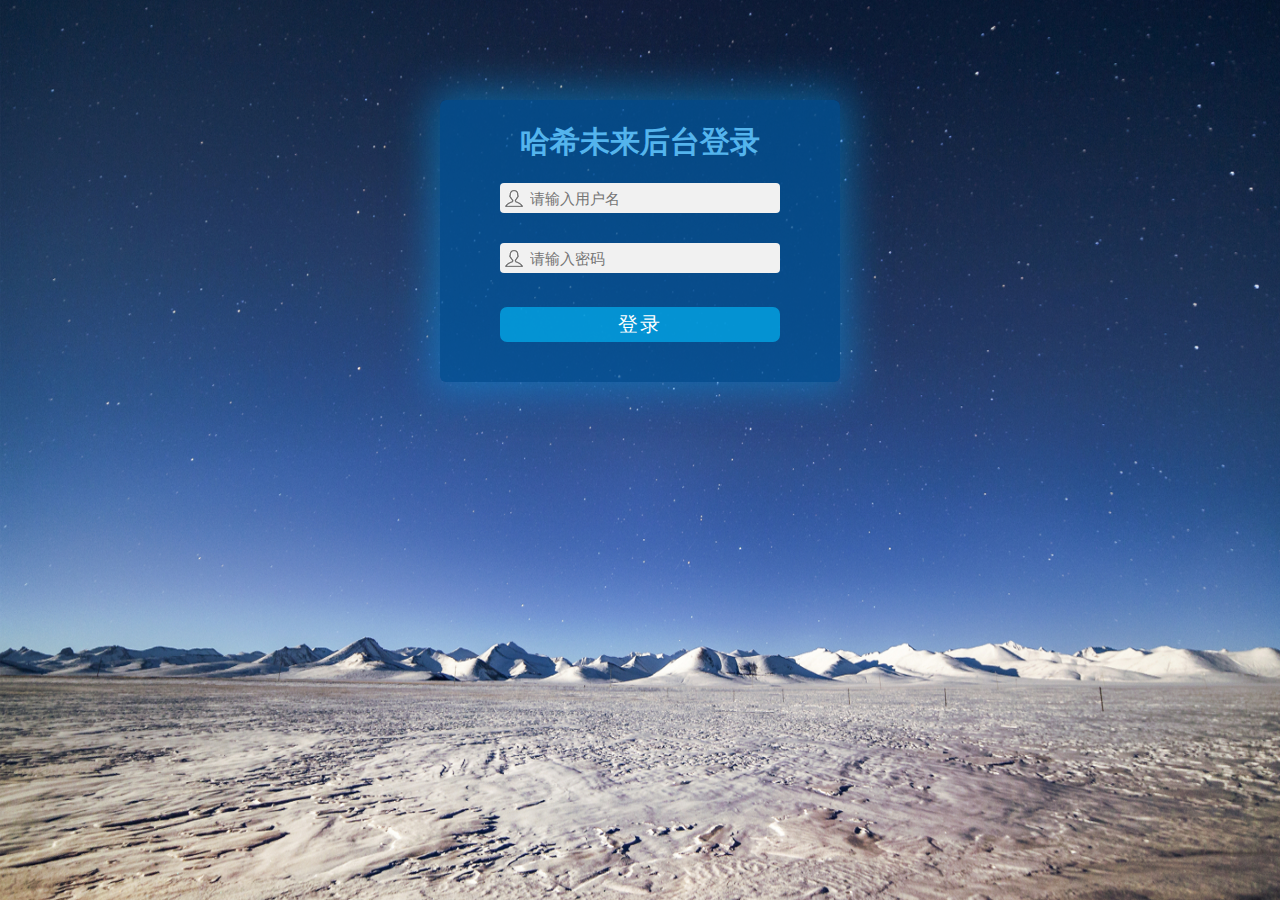
<file: index.html>
<!DOCTYPE html>
<html lang="en" >
<head>
    <meta charset="UTF-8"/>
    <title>哈希未来后台管理</title>


    <style>
        .panel-group{max-height:770px;overflow: auto;}
        .leftMenu{margin:10px;margin-top:5px;}
        .leftMenu .panel-heading{font-size:14px;padding-left:20px;height:36px;line-height:36px;color:white;position:relative;cursor:pointer;}/*转成手形图标*/
        .leftMenu .panel-heading span{position:absolute;right:10px;top:12px;}
        .leftMenu .menu-item-left{padding: 2px; background: transparent; border:1px solid transparent;border-radius: 6px;}
        .leftMenu .menu-item-left:hover{background:#C4E3F3;border:1px solid #1E90FF;}
    </style>
</head>

<body ng-app="backstage">

    <div ui-view=""></div>

    <link rel="stylesheet" href="css/reset.css">
    <link rel="stylesheet" href="src/css/bootstrap.min.css"/>
    <link rel="stylesheet" href="src/wangEditor/dist/css/wangEditor.css"/>

    <script src="src/js/angular.js"></script>

    <script src="src/js/jquery-3.2.1.min.js"></script>

    <script src="src/js/angular-ui-router.js"></script>
    <script src="src/js/ocLazyLoad.min.js"></script>
    <script src="src/wangEditor/dist/js/wangEditor.js"></script>
    <script src="src/wangEditor/dist/js/lib/jquery-2.2.1.js"></script>
    <script src="src/js/angular-file-upload.js"></script>
    <script src="src/js/echarts.js"></script>
    <script src="src/js/angular-cookies.min.js"></script>


    <!--js入口文件-->
    <script src="js/app.js"></script>

    <script src="js/controllers/login.js"></script>
    <script src="js/controllers/bacManage.js"></script>
    <script src="js/controllers/dataVisual_increase.js"></script>
    <script src="js/controllers/dataVisual_activity.js"></script>
    <script src="js/controllers/dataVisual_all.js"></script>
    <script src="js/controllers/dataVisual_origin.js"></script>


    <!--<script src="js/constant.js"></script>-->
    <!--<script src="js/filter/myFilters.js"></script>-->
    <!--<script src="js/directives/editor.js"></script>-->
    <!--<script src="js/directives/dir-test.js"></script>-->
    <!--<script src="js/controllers/add.js"></script>-->
    <!--<script src="js/controllers/article.js"></script>-->
    <!--<script src="js/controllers/backstage.js"></script>-->

</body>

</html>
</file>
<file: src/wangEditor/dist/css/wangEditor.css>
/* 编辑器边框颜色 */
/* 菜单颜色、上边框颜色 */
/* 菜单选中状态的颜色 */
/* input focus 时的颜色 */
/* 按钮颜色 */
/* tab selected 状态下的颜色 */
.wangEditor-container {
  position: relative;
  background-color: #fff;
  border: 1px solid #ccc;
  z-index: 1;
  width: 100%;
}
.wangEditor-container a:focus,
.wangEditor-container button:focus {
  outline: none;
}
.wangEditor-container,
.wangEditor-container * {
  margin: 0;
  padding: 0;
  box-sizing: border-box;
  line-height: 1;
}
.wangEditor-container img {
  border: none;
}
.wangEditor-container .clearfix:after {
  content: '';
  display: table;
  clear: both;
}
.wangEditor-container .clearfix {
  *zoom: 1;
}
.wangEditor-container textarea {
  border: none;
}
.wangEditor-container textarea:focus {
  outline: none;
}
.wangEditor-container .height-tip {
  position: absolute;
  width: 3px;
  background-color: #ccc;
  left: 0;
  transition: top .2s;
}
.wangEditor-container .txt-toolbar {
  position: absolute;
  background-color: #fff;
  padding: 3px 5px;
  border-top: 2px solid #666;
  box-shadow: 1px 3px 3px #999;
  border-left: 1px\9 solid\9 #ccc\9;
  border-bottom: 1px\9 solid\9 #999\9;
  border-right: 1px\9 solid\9 #999\9;
}
.wangEditor-container .txt-toolbar .tip-triangle {
  display: block;
  position: absolute;
  width: 0;
  height: 0;
  border: 5px solid;
  border-color: transparent transparent #666 transparent;
  top: -12px;
  left: 50%;
  margin-left: -5px;
}
.wangEditor-container .txt-toolbar a {
  color: #666;
  display: inline-block;
  margin: 0 3px;
  padding: 5px;
  text-decoration: none;
  border-radius: 3px;
}
.wangEditor-container .txt-toolbar a:hover {
  background-color: #f1f1f1;
}
.wangEditor-container .img-drag-point {
  display: block;
  position: absolute;
  width: 12px;
  height: 12px;
  border-radius: 50%;
  cursor: se-resize;
  background-color: #666;
  margin-left: -6px;
  margin-top: -6px;
  box-shadow: 1px 1px 5px #999;
}
.wangEditor-container .wangEditor-upload-progress {
  position: absolute;
  height: 1px;
  background: #1e88e5;
  width: 0;
  display: none;
  -webkit-transition: width .5s;
  -o-transition: width .5s;
  transition: width .5s;
}
.wangEditor-fullscreen {
  position: fixed;
  top: 0;
  bottom: 0;
  left: 0;
  right: 0;
}
.wangEditor-container .code-textarea {
  resize: none;
  width: 100%;
  font-size: 14px;
  line-height: 1.5;
  font-family: 'Verdana';
  color: #333;
  padding: 0 15px 0 15px;
}
.wangEditor-menu-container {
  width: 100%;
  border-bottom: 1px solid #f1f1f1;
  background-color: #fff;
}
.wangEditor-menu-container a {
  text-decoration: none;
}
.wangEditor-menu-container .menu-group {
  float: left;
  padding: 0 8px;
  border-right: 1px solid #f1f1f1;
}
.wangEditor-menu-container .menu-item {
  float: left;
  position: relative;
  text-align: center;
  height: 31px;
  width: 35px;
}
.wangEditor-menu-container .menu-item:hover {
  background-color: #f1f1f1;
}
.wangEditor-menu-container .menu-item a {
  display: block;
  text-align: center;
  color: #666;
  width: 100%;
  padding: 8px 0;
  font-size: 0.9em;
}
.wangEditor-menu-container .menu-item .selected {
  color: #1e88e5;
}
.wangEditor-menu-container .menu-item .active {
  background-color: #f1f1f1;
}
.wangEditor-menu-container .menu-item .disable {
  opacity: 0.5;
  filter: alpha(opacity=50);
}
.wangEditor-menu-container .menu-tip {
  display: block;
  position: absolute;
  z-index: 20;
  width: 60px;
  text-align: center;
  background-color: #666;
  color: #fff;
  padding: 7px 0;
  font-size: 12px;
  top: 100%;
  left: 50%;
  margin-left: -30px;
  border-radius: 2px;
  box-shadow: 1px 1px 5px #999;
  display: none;
  /*// 小三角
        .tip-triangle {
            display: block;
            position: absolute;
            width: 0;
            height: 0;
            border:5px solid;
            border-color: transparent transparent @fore-color transparent;
            top: -10px;
            left: 50%;
            margin-left: -5px;
        }*/
}
.wangEditor-menu-container .menu-tip-40 {
  width: 40px;
  margin-left: -20px;
}
.wangEditor-menu-container .menu-tip-50 {
  width: 50px;
  margin-left: -25px;
}
.wangEditor-menu-shadow {
  /*border-bottom-width: 0;*/
  border-bottom: 1px\9 solid\9 #f1f1f1\9;
  box-shadow: 0 1px 3px #999;
}
.wangEditor-container .wangEditor-txt {
  width: 100%;
  text-align: left;
  padding: 15px;
  padding-top: 0;
  margin-top: 5px;
  overflow-y: auto;
}
.wangEditor-container .wangEditor-txt p,
.wangEditor-container .wangEditor-txt h1,
.wangEditor-container .wangEditor-txt h2,
.wangEditor-container .wangEditor-txt h3,
.wangEditor-container .wangEditor-txt h4,
.wangEditor-container .wangEditor-txt h5 {
  margin: 10px 0;
  line-height: 1.8;
}
.wangEditor-container .wangEditor-txt p *,
.wangEditor-container .wangEditor-txt h1 *,
.wangEditor-container .wangEditor-txt h2 *,
.wangEditor-container .wangEditor-txt h3 *,
.wangEditor-container .wangEditor-txt h4 *,
.wangEditor-container .wangEditor-txt h5 * {
  line-height: 1.8;
}
.wangEditor-container .wangEditor-txt ul,
.wangEditor-container .wangEditor-txt ol {
  padding-left: 20px;
}
.wangEditor-container .wangEditor-txt img {
  cursor: pointer;
}
.wangEditor-container .wangEditor-txt img.clicked {
  box-shadow: 1px 1px 10px #999;
}
.wangEditor-container .wangEditor-txt table.clicked {
  box-shadow: 1px 1px 10px #999;
}
.wangEditor-container .wangEditor-txt pre code {
  line-height: 1.5;
}
.wangEditor-container .wangEditor-txt:focus {
  outline: none;
}
.wangEditor-container .wangEditor-txt blockquote {
  display: block;
  border-left: 8px solid #d0e5f2;
  padding: 5px 10px;
  margin: 10px 0;
  line-height: 1.4;
  font-size: 100%;
  background-color: #f1f1f1;
}
.wangEditor-container .wangEditor-txt table {
  border: none;
  border-collapse: collapse;
}
.wangEditor-container .wangEditor-txt table td,
.wangEditor-container .wangEditor-txt table th {
  border: 1px solid #999;
  padding: 3px 5px;
  min-width: 50px;
  height: 20px;
}
.wangEditor-container .wangEditor-txt pre {
  border: 1px solid #ccc;
  background-color: #f8f8f8;
  padding: 10px;
  margin: 5px 0px;
  font-size: 0.8em;
  border-radius: 3px;
}
.wangEditor-drop-list {
  display: none;
  position: absolute;
  background-color: #fff;
  overflow: hidden;
  z-index: 10;
  transition: height .7s;
  border-top: 1px solid #f1f1f1;
  box-shadow: 1px 3px 3px #999;
  border-left: 1px\9 solid\9 #ccc\9;
  border-bottom: 1px\9 solid\9 #999\9;
  border-right: 1px\9 solid\9 #999\9;
}
.wangEditor-drop-list a {
  text-decoration: none;
  display: block;
  color: #666;
  padding: 3px 5px;
}
.wangEditor-drop-list a:hover {
  background-color: #f1f1f1;
}
.wangEditor-drop-panel,
.txt-toolbar {
  display: none;
  position: absolute;
  padding: 10px;
  font-size: 14px;
  /*border: 1px\9 solid\9 #cccccc\9;*/
  background-color: #fff;
  z-index: 10;
  border-top: 2px solid #666;
  box-shadow: 1px 3px 3px #999;
  border-left: 1px\9 solid\9 #ccc\9;
  border-bottom: 1px\9 solid\9 #999\9;
  border-right: 1px\9 solid\9 #999\9;
}
.wangEditor-drop-panel .tip-triangle,
.txt-toolbar .tip-triangle {
  display: block;
  position: absolute;
  width: 0;
  height: 0;
  border: 5px solid;
  border-color: transparent transparent #666 transparent;
  top: -12px;
  left: 50%;
  margin-left: -5px;
}
.wangEditor-drop-panel a,
.txt-toolbar a {
  text-decoration: none;
}
.wangEditor-drop-panel input[type=text],
.txt-toolbar input[type=text] {
  border: none;
  border-bottom: 1px solid #ccc;
  font-size: 14px;
  height: 20px;
  color: #333;
  padding: 3px 0;
}
.wangEditor-drop-panel input[type=text]:focus,
.txt-toolbar input[type=text]:focus {
  outline: none;
  border-bottom: 2px solid #1e88e5;
}
.wangEditor-drop-panel input[type=text].block,
.txt-toolbar input[type=text].block {
  display: block;
  width: 100%;
}
.wangEditor-drop-panel textarea,
.txt-toolbar textarea {
  border: 1px solid #ccc;
}
.wangEditor-drop-panel textarea:focus,
.txt-toolbar textarea:focus {
  outline: none;
  border-color: #1e88e5;
}
.wangEditor-drop-panel button,
.txt-toolbar button {
  font-size: 14px;
  color: #1e88e5;
  border: none;
  padding: 10px;
  background-color: #fff;
  cursor: pointer;
  border-radius: 3px;
}
.wangEditor-drop-panel button:hover,
.txt-toolbar button:hover {
  background-color: #f1f1f1;
}
.wangEditor-drop-panel button:focus,
.txt-toolbar button:focus {
  outline: none;
}
.wangEditor-drop-panel button.right,
.txt-toolbar button.right {
  float: right;
  margin-left: 10px;
}
.wangEditor-drop-panel button.gray,
.txt-toolbar button.gray {
  color: #999;
}
.wangEditor-drop-panel button.link,
.txt-toolbar button.link {
  padding: 5px 10px;
}
.wangEditor-drop-panel button.link:hover,
.txt-toolbar button.link:hover {
  background-color: #fff;
  text-decoration: underline;
}
.wangEditor-drop-panel .color-item,
.txt-toolbar .color-item {
  display: block;
  float: left;
  width: 25px;
  height: 25px;
  text-align: center;
  padding: 2px;
  border-radius: 2px;
  text-decoration: underline;
}
.wangEditor-drop-panel .color-item:hover,
.txt-toolbar .color-item:hover {
  background-color: #f1f1f1;
}
.wangEditor-drop-panel .list-menu-item,
.txt-toolbar .list-menu-item {
  display: block;
  float: left;
  color: #333;
  padding: 5px 5px;
  border-radius: 2px;
}
.wangEditor-drop-panel .list-menu-item:hover,
.txt-toolbar .list-menu-item:hover {
  background-color: #f1f1f1;
}
.wangEditor-drop-panel table.choose-table,
.txt-toolbar table.choose-table {
  border: none;
  border-collapse: collapse;
}
.wangEditor-drop-panel table.choose-table td,
.txt-toolbar table.choose-table td {
  border: 1px solid #ccc;
  width: 16px;
  height: 12px;
}
.wangEditor-drop-panel table.choose-table td.active,
.txt-toolbar table.choose-table td.active {
  background-color: #ccc;
  opacity: .5;
  filter: alpha(opacity=50);
}
.wangEditor-drop-panel .panel-tab .tab-container,
.txt-toolbar .panel-tab .tab-container {
  margin-bottom: 5px;
}
.wangEditor-drop-panel .panel-tab .tab-container a,
.txt-toolbar .panel-tab .tab-container a {
  display: inline-block;
  color: #999;
  text-align: center;
  margin: 0 5px;
  padding: 5px 5px;
}
.wangEditor-drop-panel .panel-tab .tab-container a.selected,
.txt-toolbar .panel-tab .tab-container a.selected {
  color: #1e88e5;
  border-bottom: 2px solid #1e88e5;
}
.wangEditor-drop-panel .panel-tab .content-container .content,
.txt-toolbar .panel-tab .content-container .content {
  display: none;
}
.wangEditor-drop-panel .panel-tab .content-container .content a,
.txt-toolbar .panel-tab .content-container .content a {
  display: inline-block;
  margin: 2px;
  padding: 2px;
  border-radius: 2px;
}
.wangEditor-drop-panel .panel-tab .content-container .content a:hover,
.txt-toolbar .panel-tab .content-container .content a:hover {
  background-color: #f1f1f1;
}
.wangEditor-drop-panel .panel-tab .content-container .selected,
.txt-toolbar .panel-tab .content-container .selected {
  display: block;
}
.wangEditor-drop-panel .panel-tab .emotion-content-container,
.txt-toolbar .panel-tab .emotion-content-container {
  height: 200px;
  overflow-y: auto;
}
.wangEditor-drop-panel .upload-icon-container,
.txt-toolbar .upload-icon-container {
  color: #ccc;
  text-align: center;
  margin: 20px 20px 15px 20px !important;
  padding: 5px !important;
  font-size: 65px;
  cursor: pointer;
  border: 2px dotted #f1f1f1;
  display: block !important;
}
.wangEditor-drop-panel .upload-icon-container:hover,
.txt-toolbar .upload-icon-container:hover {
  color: #666;
  border-color: #ccc;
}
.wangEditor-modal {
  position: absolute;
  top: 50%;
  left: 50%;
  background-color: #fff;
  border-top: 1px solid #f1f1f1;
  box-shadow: 1px 3px 3px #999;
  border-top: 1px\9 solid\9 #ccc\9;
  border-left: 1px\9 solid\9 #ccc\9;
  border-bottom: 1px\9 solid\9 #999\9;
  border-right: 1px\9 solid\9 #999\9;
}
.wangEditor-modal .wangEditor-modal-close {
  position: absolute;
  top: 0;
  right: 0;
  margin-top: -25px;
  margin-right: -25px;
  font-size: 1.5em;
  color: #666;
  cursor: pointer;
}
@font-face {
  font-family: 'icomoon';
  src: url('../fonts/icomoon.eot?-qdfu1s');
  src: url('../fonts/icomoon.eot?#iefix-qdfu1s') format('embedded-opentype'), url('../fonts/icomoon.ttf?-qdfu1s') format('truetype'), url('../fonts/icomoon.woff?-qdfu1s') format('woff'), url('../fonts/icomoon.svg?-qdfu1s#icomoon') format('svg');
  font-weight: normal;
  font-style: normal;
}
[class^="wangeditor-menu-img-"],
[class*=" wangeditor-menu-img-"] {
  font-family: 'icomoon';
  speak: none;
  font-style: normal;
  font-weight: normal;
  font-variant: normal;
  text-transform: none;
  line-height: 1;
  /* Better Font Rendering =========== */
  -webkit-font-smoothing: antialiased;
  -moz-osx-font-smoothing: grayscale;
}
.wangeditor-menu-img-link:before {
  content: "\e800";
}
.wangeditor-menu-img-unlink:before {
  content: "\e801";
}
.wangeditor-menu-img-code:before {
  content: "\e802";
}
.wangeditor-menu-img-cancel:before {
  content: "\e803";
}
.wangeditor-menu-img-terminal:before {
  content: "\e804";
}
.wangeditor-menu-img-angle-down:before {
  content: "\e805";
}
.wangeditor-menu-img-font:before {
  content: "\e806";
}
.wangeditor-menu-img-bold:before {
  content: "\e807";
}
.wangeditor-menu-img-italic:before {
  content: "\e808";
}
.wangeditor-menu-img-header:before {
  content: "\e809";
}
.wangeditor-menu-img-align-left:before {
  content: "\e80a";
}
.wangeditor-menu-img-align-center:before {
  content: "\e80b";
}
.wangeditor-menu-img-align-right:before {
  content: "\e80c";
}
.wangeditor-menu-img-list-bullet:before {
  content: "\e80d";
}
.wangeditor-menu-img-indent-left:before {
  content: "\e80e";
}
.wangeditor-menu-img-indent-right:before {
  content: "\e80f";
}
.wangeditor-menu-img-list-numbered:before {
  content: "\e810";
}
.wangeditor-menu-img-underline:before {
  content: "\e811";
}
.wangeditor-menu-img-table:before {
  content: "\e812";
}
.wangeditor-menu-img-eraser:before {
  content: "\e813";
}
.wangeditor-menu-img-text-height:before {
  content: "\e814";
}
.wangeditor-menu-img-brush:before {
  content: "\e815";
}
.wangeditor-menu-img-pencil:before {
  content: "\e816";
}
.wangeditor-menu-img-minus:before {
  content: "\e817";
}
.wangeditor-menu-img-picture:before {
  content: "\e818";
}
.wangeditor-menu-img-file-image:before {
  content: "\e819";
}
.wangeditor-menu-img-cw:before {
  content: "\e81a";
}
.wangeditor-menu-img-ccw:before {
  content: "\e81b";
}
.wangeditor-menu-img-music:before {
  content: "\e911";
}
.wangeditor-menu-img-play:before {
  content: "\e912";
}
.wangeditor-menu-img-location:before {
  content: "\e947";
}
.wangeditor-menu-img-happy:before {
  content: "\e9df";
}
.wangeditor-menu-img-sigma:before {
  content: "\ea67";
}
.wangeditor-menu-img-enlarge2:before {
  content: "\e98b";
}
.wangeditor-menu-img-shrink2:before {
  content: "\e98c";
}
.wangeditor-menu-img-newspaper:before {
  content: "\e904";
}
.wangeditor-menu-img-camera:before {
  content: "\e90f";
}
.wangeditor-menu-img-video-camera:before {
  content: "\e914";
}
.wangeditor-menu-img-file-zip:before {
  content: "\e92b";
}
.wangeditor-menu-img-stack:before {
  content: "\e92e";
}
.wangeditor-menu-img-credit-card:before {
  content: "\e93f";
}
.wangeditor-menu-img-address-book:before {
  content: "\e944";
}
.wangeditor-menu-img-envelop:before {
  content: "\e945";
}
.wangeditor-menu-img-drawer:before {
  content: "\e95c";
}
.wangeditor-menu-img-download:before {
  content: "\e960";
}
.wangeditor-menu-img-upload:before {
  content: "\e961";
}
.wangeditor-menu-img-lock:before {
  content: "\e98f";
}
.wangeditor-menu-img-unlocked:before {
  content: "\e990";
}
.wangeditor-menu-img-wrench:before {
  content: "\e991";
}
.wangeditor-menu-img-eye:before {
  content: "\e9ce";
}
.wangeditor-menu-img-eye-blocked:before {
  content: "\e9d1";
}
.wangeditor-menu-img-command:before {
  content: "\ea4e";
}
.wangeditor-menu-img-font2:before {
  content: "\ea5c";
}
.wangeditor-menu-img-libreoffice:before {
  content: "\eade";
}
.wangeditor-menu-img-quotes-left:before {
  content: "\e977";
}
.wangeditor-menu-img-strikethrough:before {
  content: "\ea65";
}
.wangeditor-menu-img-desktop:before {
  content: "\f108";
}
.wangeditor-menu-img-tablet:before {
  content: "\f10a";
}
.wangeditor-menu-img-search-plus:before {
  content: "\f00e";
}
.wangeditor-menu-img-search-minus:before {
  content: "\f010";
}
.wangeditor-menu-img-trash-o:before {
  content: "\f014";
}
.wangeditor-menu-img-align-justify:before {
  content: "\f039";
}
.wangeditor-menu-img-arrows-v:before {
  content: "\f07d";
}
.wangeditor-menu-img-sigma2:before {
  content: "\ea68";
}
.wangeditor-menu-img-omega:before {
  content: "\e900";
}
.wangeditor-menu-img-cancel-circle:before {
  content: "\e901";
}
.hljs {
  display: block;
  overflow-x: auto;
  padding: 0.5em;
  color: #333;
  background: #f8f8f8;
  -webkit-text-size-adjust: none;
}
.hljs-comment,
.diff .hljs-header {
  color: #998;
  font-style: italic;
}
.hljs-keyword,
.css .rule .hljs-keyword,
.hljs-winutils,
.nginx .hljs-title,
.hljs-subst,
.hljs-request,
.hljs-status {
  color: #333;
  font-weight: bold;
}
.hljs-number,
.hljs-hexcolor,
.ruby .hljs-constant {
  color: #008080;
}
.hljs-string,
.hljs-tag .hljs-value,
.hljs-doctag,
.tex .hljs-formula {
  color: #d14;
}
.hljs-title,
.hljs-id,
.scss .hljs-preprocessor {
  color: #900;
  font-weight: bold;
}
.hljs-list .hljs-keyword,
.hljs-subst {
  font-weight: normal;
}
.hljs-class .hljs-title,
.hljs-type,
.vhdl .hljs-literal,
.tex .hljs-command {
  color: #458;
  font-weight: bold;
}
.hljs-tag,
.hljs-tag .hljs-title,
.hljs-rule .hljs-property,
.django .hljs-tag .hljs-keyword {
  color: #000080;
  font-weight: normal;
}
.hljs-attribute,
.hljs-variable,
.lisp .hljs-body,
.hljs-name {
  color: #008080;
}
.hljs-regexp {
  color: #009926;
}
.hljs-symbol,
.ruby .hljs-symbol .hljs-string,
.lisp .hljs-keyword,
.clojure .hljs-keyword,
.scheme .hljs-keyword,
.tex .hljs-special,
.hljs-prompt {
  color: #990073;
}
.hljs-built_in {
  color: #0086b3;
}
.hljs-preprocessor,
.hljs-pragma,
.hljs-pi,
.hljs-doctype,
.hljs-shebang,
.hljs-cdata {
  color: #999;
  font-weight: bold;
}
.hljs-deletion {
  background: #fdd;
}
.hljs-addition {
  background: #dfd;
}
.diff .hljs-change {
  background: #0086b3;
}
.hljs-chunk {
  color: #aaa;
}
</file>
